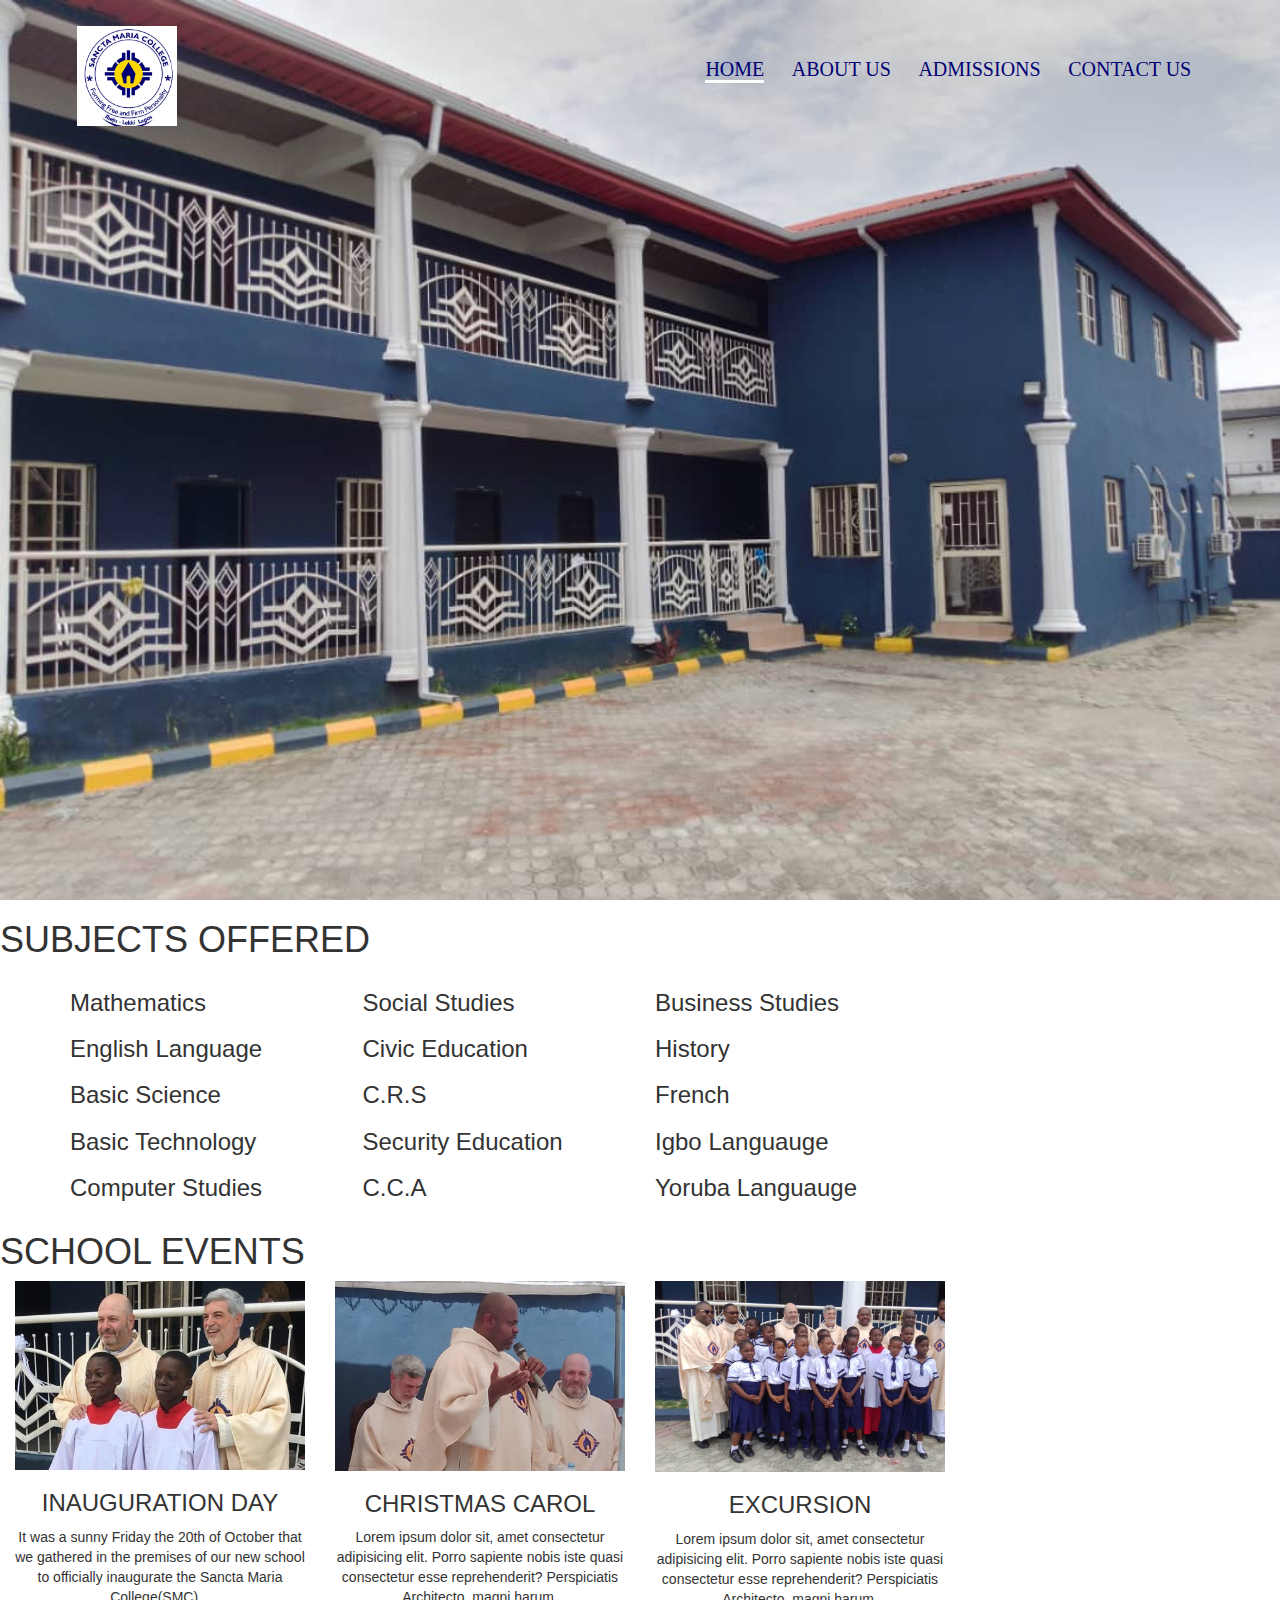
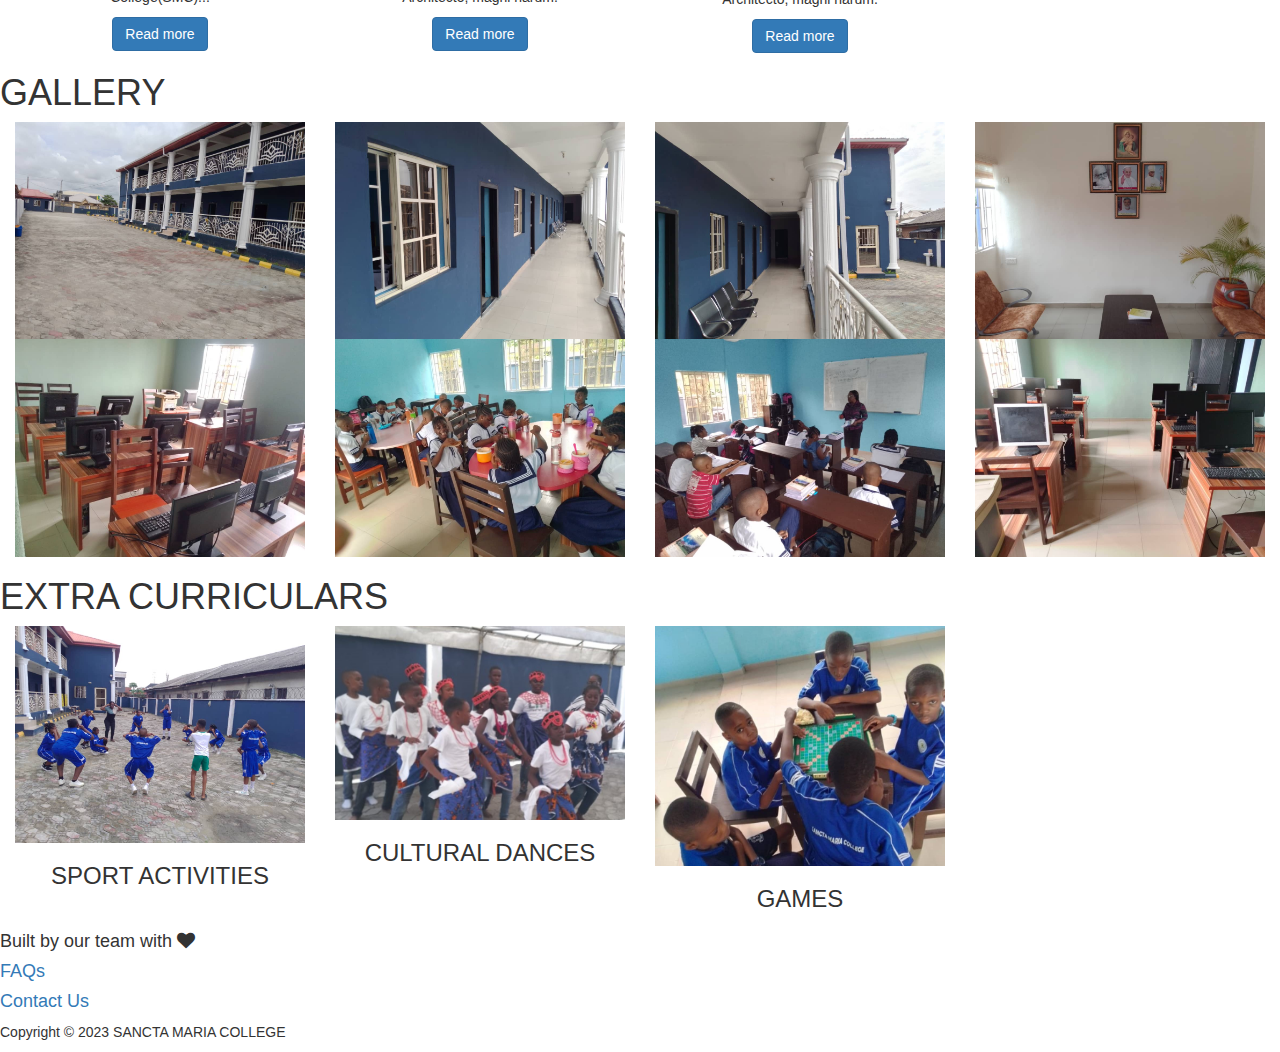
<file: index.html>
<!DOCTYPE html>
<html lang="en">
<head>
    <meta charset="UTF-8">
    <meta name="viewport" content="width=device-width, initial-scale=1.0">
    <title>SANCTA MARIA COLLEGE</title>
    <link rel="stylesheet" href="css/bootstrap.css">
    <link rel="stylesheet" href="css/style.css">
    <link rel="stylesheet" href="css/font-awesome.min.css">
</head>
<body>
    <!--The Header starts here-->
    <section class="header">
<nav>
    <a href="index.html"><img src="img/Logo3.jpg" alt="" srcset=""></a>
    <div class="nav-links" id="navLinks">
        <i class="fa fa-times" onclick="hideMenu()"></i>
        <ul>
            <li><a href="index.html" class="current-page">HOME</a></li>
            <li><a href="About.html">ABOUT US</a></li>
            <li><a href="meet.html">ADMISSIONS</a></li>
            <li><a href="notes.html">CONTACT US</a></li>
        </ul>
    </div>
    <i class="fa fa-bars" onclick="showMenu()"></i>
</nav>
    </section>
    <!--The header ends here-->

    <!--Subjects Offered starts here-->
    <section class="Events">
        <h1>SUBJECTS OFFERED</h1>
        <div class="container">
            <div class="row">
                <div class="bacon" >
                    <div class="col-md-3" id="it">
                        <h3>Mathematics</h3>
                        <h3>English Language</h3>
                        <h3>Basic Science</h3>
                        <h3>Basic Technology</h3>
                        <h3>Computer Studies</h3>
                    </div>
                    <div class="col-md-3" id="it">
                        <h3>Social Studies</h3>
                        <h3>Civic Education</h3>
                        <h3>C.R.S</h3>
                        <h3>Security Education</h3>
                        <h3>C.C.A</h3>
                    </div>
                    <div class="col-md-3" id="it">
                        <h3>Business Studies</h3>
                        <h3>History</h3>
                        <h3>French</h3>
                        <h3>Igbo Languauge</h3>
                        <h3>Yoruba Languauge</h3>
                    </div>
                </div>
            </div> 
        </div>
    </section>
<!--Subject Offered ends here-->
    
<!--Our School Events Starts here-->
    <section class="Events">
        <h1>SCHOOL EVENTS</h1>
        <div class="container-fluid text-center">
            <div class="row">
                <div class="bacon">
                    <div class="col-md-3" id="it">
                        <img src="img/pic1.jpg" alt="" class="img-responsive">
                    <h3>INAUGURATION DAY</h3>
                    <p>It was a sunny Friday the 20th of October that we gathered in the premises 
                        of our new school to officially inaugurate the Sancta Maria College(SMC)...</p>
                        <a href="Read.html" class="btn btn-primary">Read more</a>
                </div>
                    <div class="col-md-3" id="it">
                        <img src="img/pic2.jpg" alt="" class="img-responsive">
                    <h3>CHRISTMAS CAROL</h3> 
                    <p>Lorem ipsum dolor sit, amet consectetur adipisicing elit. Porro 
                        sapiente nobis iste quasi consectetur esse reprehenderit? 
                        Perspiciatis Architecto, magni harum.</p>
                        <a href="#" class="btn btn-primary">Read more</a>
                </div>
                    <div class="col-md-3" id="it">
                        <img src="img/pic3.jpg" alt="" class="img-responsive">
                        <h3>EXCURSION</h3>
                        <p>Lorem ipsum dolor sit, amet consectetur adipisicing elit. Porro 
                            sapiente nobis iste quasi consectetur esse reprehenderit? 
                            Perspiciatis Architecto, magni harum.</p>
                            <a href="#" class="btn btn-primary">Read more</a>
                    </div>
                </div>
            </div> 
        </div>
    </section>
    <!-- Our School Events Ends Here-->

    <!-- Our School Environment Starts here-->
    <section class="Tour">
        <h1>GALLERY</h1>
        <div class="container-fluid text-center">
            <div class="row">
                <div class="bacon">
                    <div class="col-md-3">
                        <img src="img/Tour1.jpg" alt="" class="img-responsive">
                    
                    </div>
                    <div class="col-md-3">
                        <img src="img/Tour2.jpg" alt="" class="img-responsive">
                    </div>
                    <div class="col-md-3">
                        <img src="img/Tour3.jpg" alt="" class="img-responsive">
                    </div>
                    <div class="col-md-3">
                        <img src="img/Tour4.jpg" alt="" class="img-responsive">
                    </div>
                </div>
            </div> 

            <div class="row">
                <div class="bacon">
                    <div class="col-md-3">
                        <img src="img/Tour5.jpg" alt="" class="img-responsive">
                    </div>
                    <div class="col-md-3">
                        <img src="img/Tour6.jpg" alt="" class="img-responsive">
                    </div>
                    <div class="col-md-3">
                        <img src="img/Tour8.jpg" alt="" class="img-responsive">
                    </div>
                    <div class="col-md-3">
                        <img src="img/Tour9.jpg" alt="" class="img-responsive">
                    </div>
                </div>
            </div>
        </div>
    </section>
    <!-- Our School Environment ends here-->

    <!-- Extra Curricular Activities starts here-->
    <section class="Events">
        <h1>EXTRA CURRICULARS</h1>
        <div class="container-fluid text-center">
            <div class="row">
                <div class="bacon">
                    <div class="col-md-3" id="it">
                        <img src="img/IMG-20230915-WA0012.jpg" alt="" class="img-responsive">
                    <h3>SPORT ACTIVITIES</h3>
                </div>
                    <div class="col-md-3" id="it">
                        <img src="img/IMG-20231204-WA0004.jpg" alt="" class="img-responsive">
                    <h3>CULTURAL DANCES
                </div>
                    <div class="col-md-3" id="it">
                        <img src="img/IMG-20231204-WA0007 - 1.jpg" alt="" class="img-responsive">
                        <h3>GAMES</h3>
                    </div>
                </div>
            </div> 
        </div>
    </section>
    <!-- Extra Curricular Activities ends here-->


  <!-- Footer starts here-->
    <footer>
    <div class="fat">
        <h4>Built by our team with <i class="fa fa-heart fa-1x"></i></h4>
        <h4><a href="meet.html">FAQs</a></h4>
        <h4><a href="notes.html">Contact Us</a></h4>
    </div>
    <p class="copy">Copyright &copy; 2023 SANCTA MARIA COLLEGE</p>
  </footer>
  <!-- Footer Ends here-->

  <!-- JS starts here-->
    <script>
        var navLinks = document.getElementById("navLinks");
        function showMenu(){
            navLinks.style.right = "0";
        }
        function hideMenu(){
            navLinks.style.right = "-200px";
        }
    </script>
    <!-- JS ends here-->
</body>
</html>
</file>
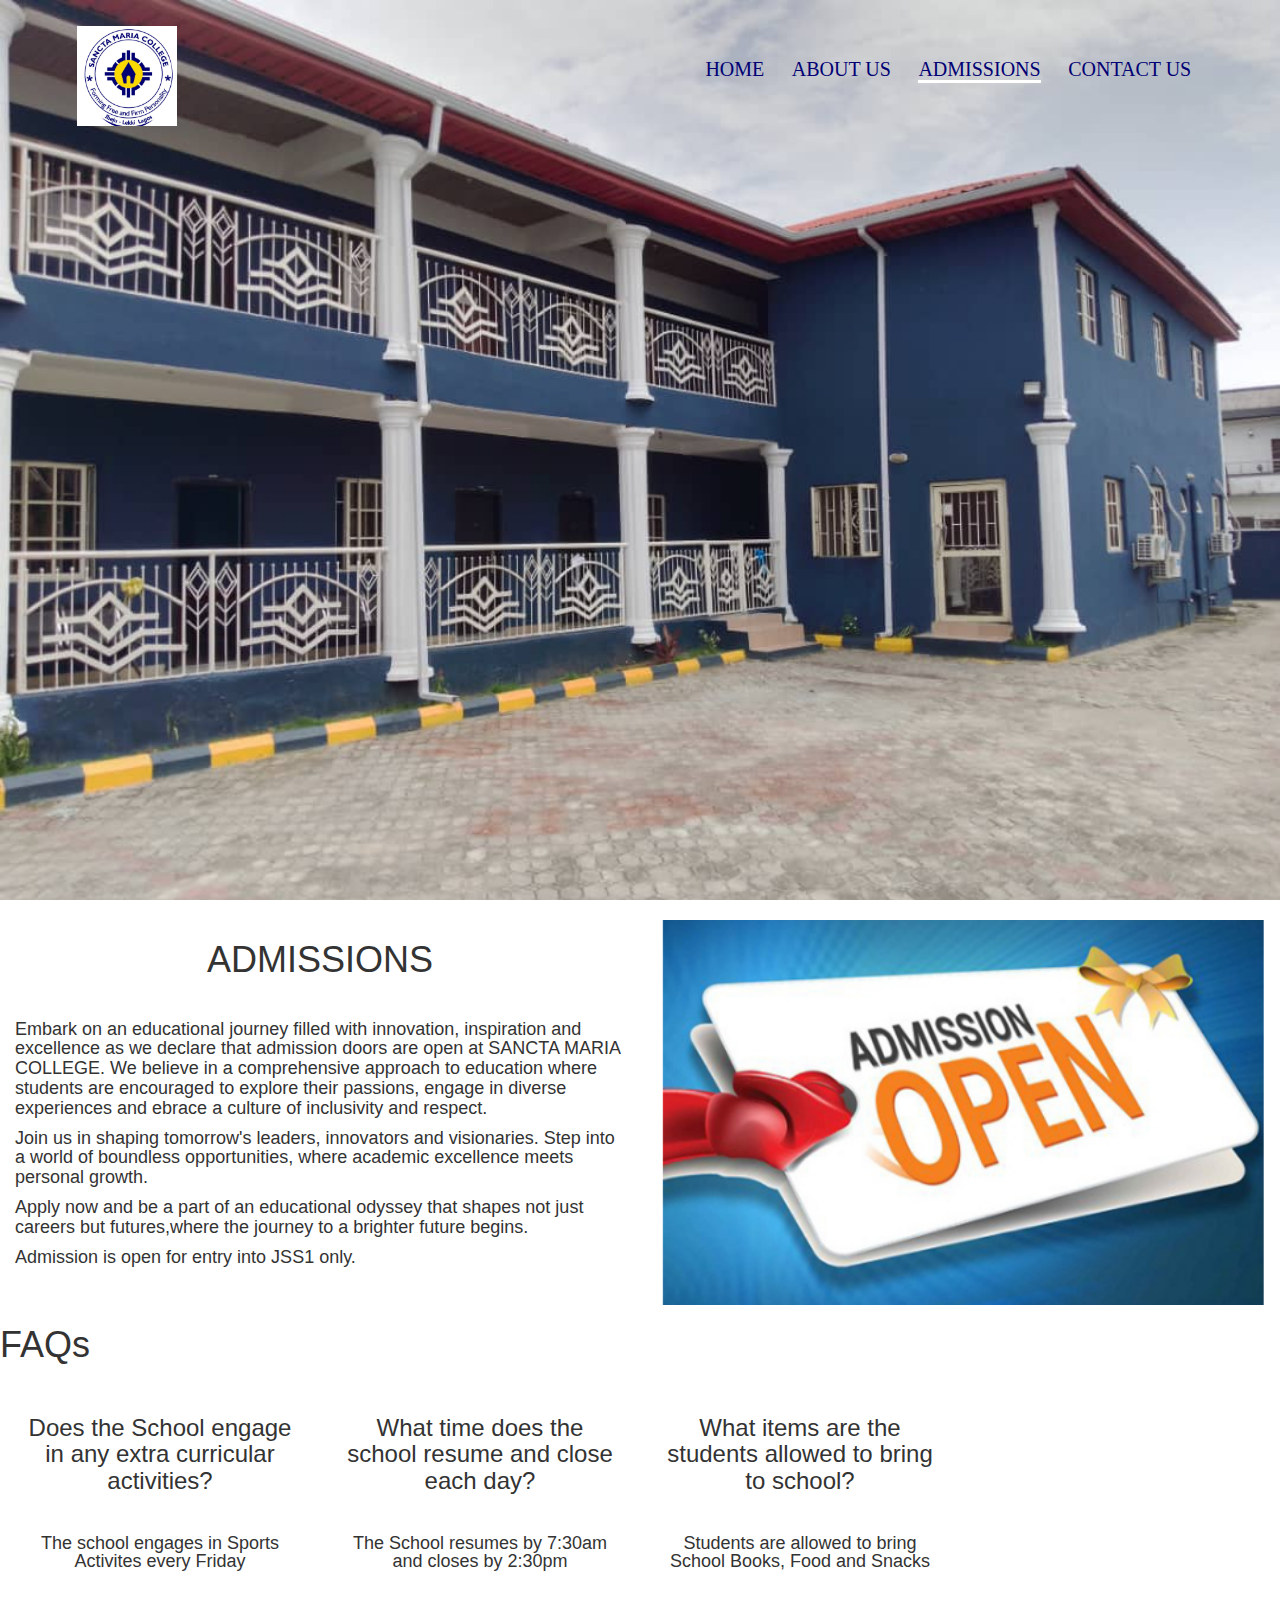
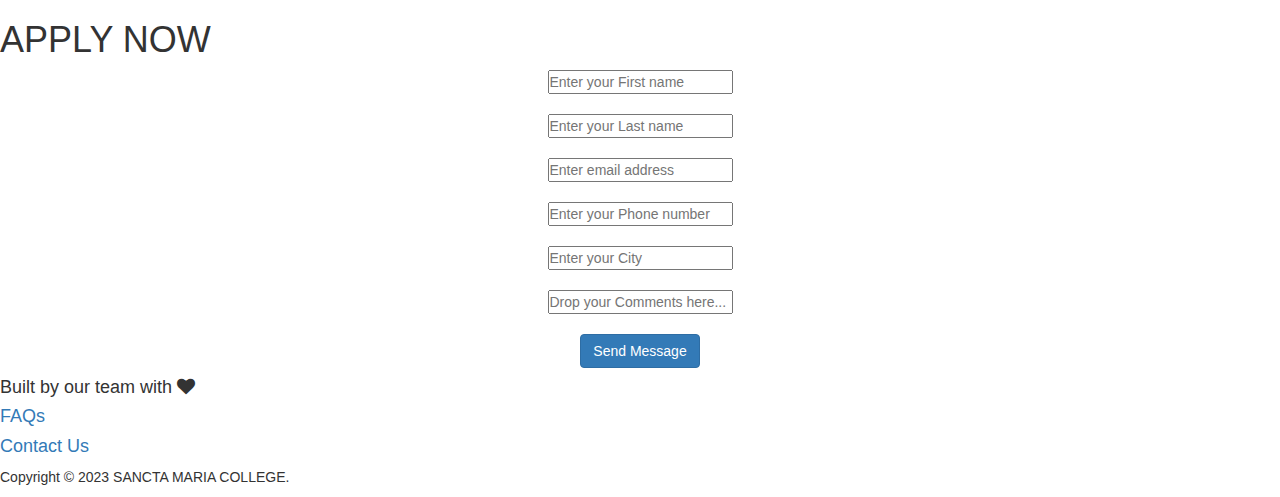
<file: meet.html>
<!DOCTYPE html>
<html lang="en">
<head>
    <meta charset="UTF-8">
    <meta name="viewport" content="width=device-width, initial-scale=1.0">
    <title>SANCTA MARIA COLLEGE</title>
    <link rel="stylesheet" href="css/bootstrap.css">
    <link rel="stylesheet" href="css/style.css">
    <link rel="stylesheet" href="css/font-awesome.min.css">
</head>
<body>
    <!--The Header starts here-->
    <section class="header">
<nav>
    <a href="index.html"><img src="img/Logo3.jpg" alt="" srcset=""></a>
    <div class="nav-links" id="navLinks">
        <i class="fa fa-times" onclick="hideMenu()"></i>
        <ul>
            <li><a href="index.html">HOME</a></li>
            <li><a href="About.html">ABOUT US</a></li>
            <li><a href="meet.html" class="current-page">ADMISSIONS</a></li>
            <li><a href="notes.html">CONTACT US</a></li>
        </ul>
    </div>
    <i class="fa fa-bars" onclick="showMenu()"></i>
</nav>
</section>
<!--The header ends here-->

<!-- Admissions starts here-->
<section class="About"> 
    <div class="container-fluid text-center" id="About">
        <div class="row">
            <div class="bacon">
                <div class="col-md-6" style="margin-top: 20px;">
                    <h1>ADMISSIONS</h1> <br>
                    <h4 style="text-align: left;">Embark on an educational journey filled with innovation, inspiration and excellence
                     as we declare that admission doors are open at SANCTA MARIA COLLEGE. We believe in a comprehensive approach
                    to education where students are encouraged to explore their passions, engage in diverse experiences and ebrace a culture of
                    inclusivity and respect.</h4>
                        <h4 style="text-align: left;"> Join us in shaping tomorrow's leaders, innovators and visionaries. Step into a world of
                            boundless opportunities, where academic excellence meets personal growth.</h4>
                    <h4 style="text-align: left;">Apply now and be a part of an educational odyssey that shapes not just careers but futures,where the journey to a brighter future begins.</h4>
                            <h4 style="text-align: left;">Admission is open for entry into JSS1 only.</h4>
                    
                </div>
                <div class="col-md-6" style="margin-top: 20px;">
                    <img src="img/admission open.png" alt="" width="100%">
                </div>
            </div>
        </div>
    </div>
</section>
<!--Admissions ends here-->


<!--FAQ-->
<section class="Events">
    <h1>FAQs</h1>
    <div class="container-fluid text-center" id="it">
        <div class="row">
            <div class="bacon">
                <div class="col-md-3" id="it" style="padding: 20px;">
                    <h3>Does the School engage in any extra curricular activities?</h3> <br>
                    <h4 style="line-height: 18px;">The school engages in Sports Activites every Friday</h4>
            </div>
                <div class="col-md-3" id="it" style="padding: 20px;">
                <h3>What time does the school resume and close each day?</h3> <br>
                <h4 style="line-height: 18px;"> The School resumes by 7:30am and closes by 2:30pm</h4>
            </div>
            <div class="col-md-3" id="it" style="padding: 20px;">
                <h3>What items are the students allowed to bring to school?</h3> <br>
                <h4 style="line-height: 18px;"> Students are allowed to bring School Books, Food and Snacks</h4>
            </div>
            </div>
        </div> 
    </div>
</section>
<!--End FAQ-->
    <section class="contact-us">
    <h1>APPLY NOW</h1> 
    <div class="container-fluid text-center" id="apply">
        <div class="row">
            <div class="bacon">
                <div class="col-md-12">
                    <form action="mailto:sanctamariacollege@gmail.com" method="post">
                    <input type="text" name="name" placeholder="Enter your First name" required><br><br>
                    <input type="text" name="name" placeholder="Enter your Last name" required><br><br>
                    <input type="email" name="email" placeholder="Enter email address" required> <br><br>
                    <input type="text" name="subject" placeholder="Enter your Phone number" required> <br><br>
                    <input type="text" name="subject" placeholder="Enter your City" required> <br><br>
                    <input type="text" name="subject" placeholder="Drop your Comments here..." required> <br><br>
                        <button type="submit" class="btn btn-primary">Send Message</button>
                    </form>
                    </div>
            </div>
        </div> 
    </div>
</section>


<!--Footer starts here-->
<footer>
    <div class="fat">
        <h4>Built by our team with <i class="fa fa-heart fa-1x"></i></h4>
        <h4><a href="meet.html">FAQs</a></h4>
        <h4><a href="notes.html">Contact Us</a></h4>
        
    </div>
    <p class="copy">Copyright &copy; 2023 SANCTA MARIA COLLEGE.</p>
  </footer>
  <!-- Footer ends here-->

  <!-- JS starts here-->
  <script>
    var navLinks = document.getElementById("navLinks");
    function showMenu(){
        navLinks.style.right = "0";
    }
    function hideMenu(){
        navLinks.style.right = "-200px";
    }
</script>
<!-- JS ends here -->

</body>
</html>
</file>
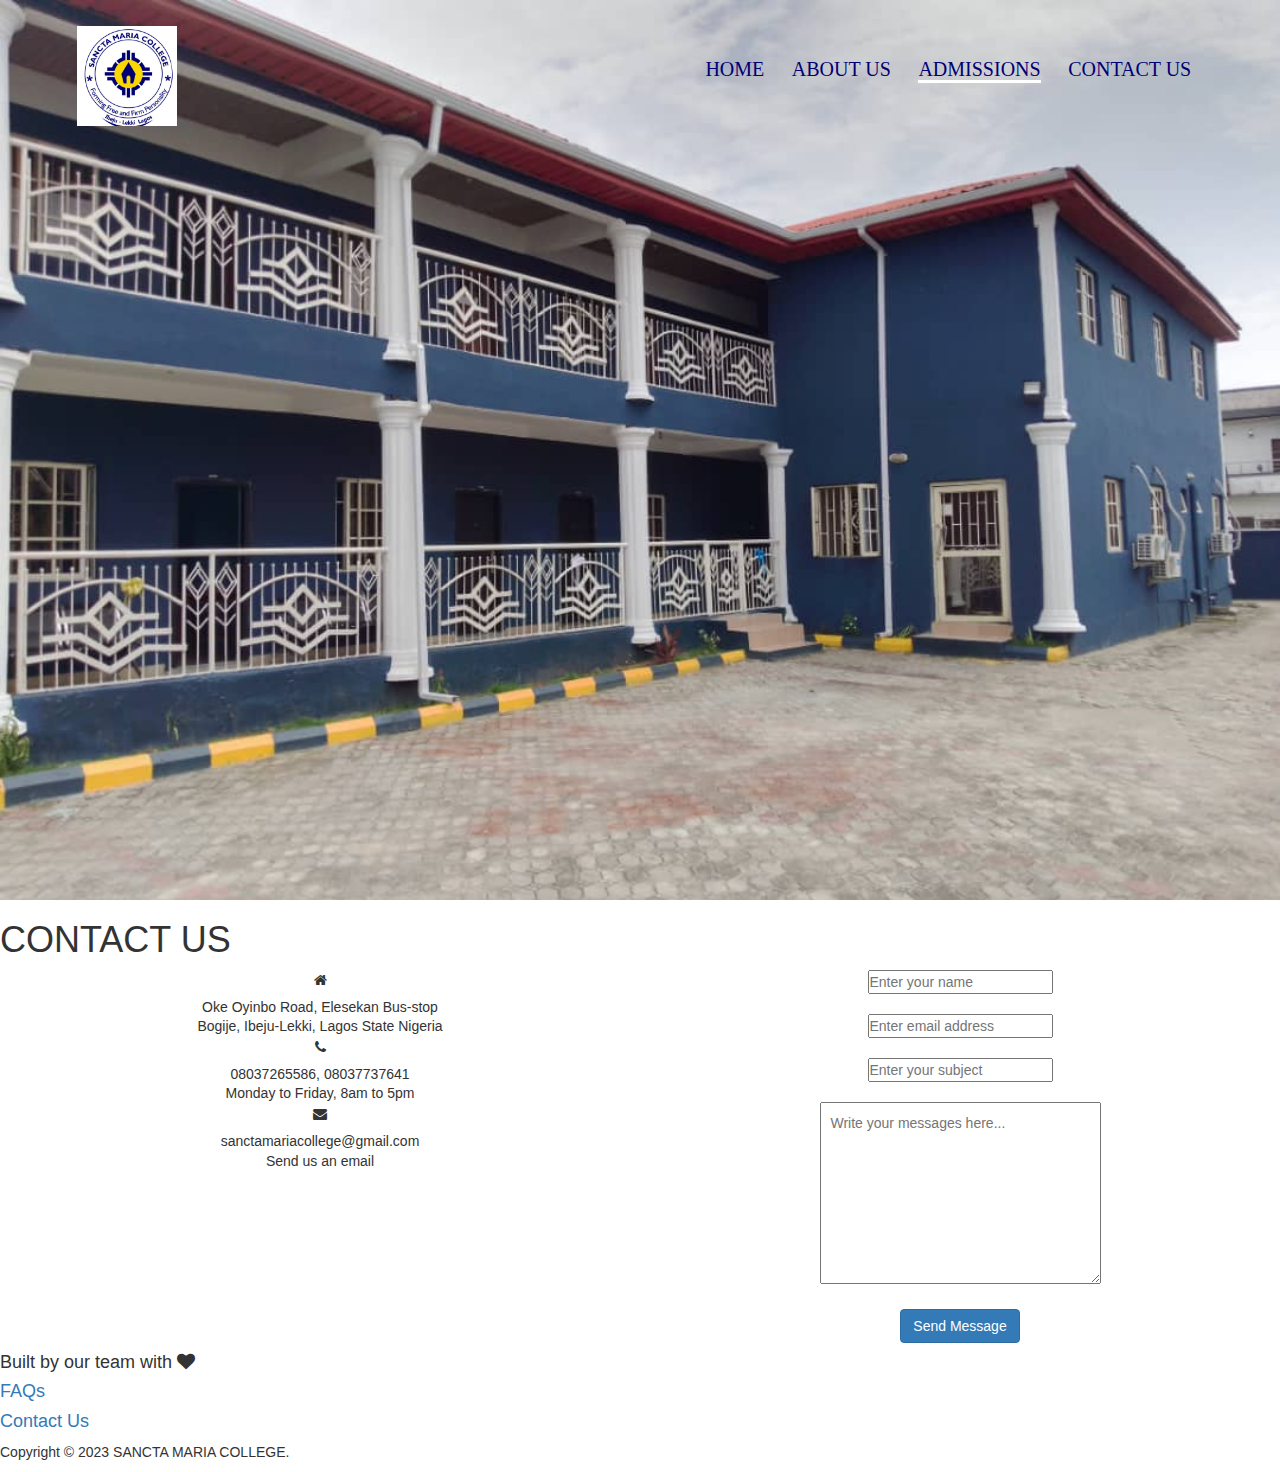
<file: notes.html>
<!DOCTYPE html>
<html lang="en">
<head>
    <meta charset="UTF-8">
    <meta name="viewport" content="width=device-width, initial-scale=1.0">
    <title>SANCTA MARIA COLLEGE</title>
    <link rel="stylesheet" href="css/bootstrap.css">
    <link rel="stylesheet" href="css/style.css">
    <link rel="stylesheet" href="css/font-awesome.min.css">
</head>
<body>
    <!--The Header starts here-->
    <section class="header">
<nav>
    <a href="index.html"><img src="img/Logo3.jpg" alt="" srcset=""></a>
    <div class="nav-links" id="navLinks">
        <i class="fa fa-times" onclick="hideMenu()"></i>
        <ul>
            <li><a href="index.html">HOME</a></li>
            <li><a href="About.html">ABOUT US</a></li>
            <li><a href="meet.html" class="current-page">ADMISSIONS</a></li>
            <li><a href="notes.html">CONTACT US</a></li>
        </ul>
    </div>
    <i class="fa fa-bars" onclick="showMenu()"></i>
</nav>
</section>
<!-- Contact Us starts here-->
    <section class="contact-us">
        <h1>CONTACT US</h1> 
        <div class="container-fluid text-center" id="contact">
            <div class="row">
                <div class="bacon">
                    <div class="col-md-6">
                        <div>
                            <i class="fa fa-home"></i>
                    <span style="line-height: 2px;">
                        <h5>Oke Oyinbo Road, Elesekan Bus-stop</h5>
                        <p>Bogije, Ibeju-Lekki, Lagos State Nigeria</p>
                    </span>
                        </div>
                        
                    <i class="fa fa-phone"></i>
                    <span style="line-height: 2px;">
                        <h5>08037265586, 08037737641</h5>
                        <p>Monday to Friday, 8am to 5pm</p>
                    </span>
                    <i class="fa fa-envelope"></i>
                    <span style="line-height: 2px;">
                        <h5>sanctamariacollege@gmail.com</h5>
                        <p>Send us an email</p>
                    </span>
                    </div>
                        
                    <div class="col-md-6">
                        <form action="mailto:sanctamariacollege@gmail.com" method="post">
                            <input type="text" name="name" placeholder="Enter your name" required><br><br>
                            <input type="email" name="email" placeholder="Enter email address" required> <br><br>
                            <input type="text" name="subject" placeholder="Enter your subject" required> <br><br>
                            <textarea  cols="30" rows="8" name="message" placeholder="Write your messages here..." style="padding: 10px;" required></textarea><br><br>
                            <!--<a href="" class="btn btn-primary">Send Message</a>-->
                            <button type="submit" class="btn btn-primary">Send Message</button>
                        </form>
                    </div>
                </div>
            </div> 
        </div>
    </section>
    <!-- Contact Us ends here-->
    <!--Footer starts here-->
<footer>
    <div class="fat">
        <h4>Built by our team with <i class="fa fa-heart fa-1x"></i></h4>
        <h4><a href="meet.html">FAQs</a></h4>
        <h4><a href="notes.html">Contact Us</a></h4>
        
    </div>
    <p class="copy">Copyright &copy; 2023 SANCTA MARIA COLLEGE.</p>
  </footer>
  <!-- Footer ends here-->
    <!-- JS starts here-->
  <script>
    var navLinks = document.getElementById("navLinks");
    function showMenu(){
        navLinks.style.right = "0";
    }
    function hideMenu(){
        navLinks.style.right = "-200px";
    }
</script>
<!-- JS ends here -->
</body>
</html>
</file>
<file: css/style.css>
*{
    margin: 0;
    padding: 0; 
}

/*Header Style Starts Here*/
.header{
    min-height: 100vh;
    width: 100%;
    background-image: url(../img/FullPage.jpg);
    background-size: cover;
    position: relative;
    font-family:fantasy;
}
nav{
    display: flex;
    padding: 2% 6%;
    justify-content: space-between;
    align-items: center;
}
nav img{
    width: 100px;
}
.nav-links{
    flex: 1;
    text-align: right;
}
.nav-links ul li{
    list-style-type: none;
    display: inline-block;
    padding: 8px 12px;
    position: relative;
}
.nav-links ul li a{
    color: #000074;
    text-decoration: none;
    font-size: 20px;
}
.nav-links ul li::after{
    content: '';
    width: 0%;
    height: 2px;
    background: white;
    display: block;
    margin: auto;
    transition: 0.5s;
}
.nav-links ul li:hover::after{
    width: 100%;
}
nav .fa{
    display: none;
}
.current-page {
    border-bottom: 3px solid white;
  }
/* Header style ends here*/

/* Responsive Header Style Starts Here*/
@media(max-width: 700px){
    .nav-links ul li{
        display: block;
    }
    .nav-links{
        position: fixed;
        background: #000074;
        height: 100vh;
        width: 200px;
        top: 0;
        right: -200px;
        text-align: left;
        z-index: 2;
        transition: 1s;
    }
    .nav-links ul li a{
        color: white;
    }
    nav .fa{  
        display: block;
        color: white;
        margin: 10px;
        font-size: 22px;
        cursor: pointer;
    }
    .nav-links ul{
        padding: 30px;
    }
    .Events h1{
        font-size: 20px;
        color: #000074;
    }
    .Tour h1{
        color: #000074;
    }
    nav img{
        width: 50px;
    }
    .Events{
        width: 100%;
    }
    .Tour{
        width: 100%;
    }
    
/* Responsive Header Style Ends Here*/

/* Css style for our school events, Extra Curricular activites and subject offered* starts here*/
.Events{
    width: 80%;
    margin: auto;
    text-align: center;
    padding-top: 20px;
    line-height: 2px;
    color: #000074;
    padding-bottom: 0px;
    font-family:Cambria, Cochin, Georgia, Times, 'Times New Roman', serif;
}
.Events h1{
    line-height: 2px;
    color: #000074;
}
.row img{
    border-radius: 10px;
}
/* Css style for our school events, Extra Curricular activites and subject offered* ends here*/

/* Css style for School Environment starts here*/
.Tour{
    color: #000074;
    width: 80%;
    margin: auto;
    text-align: center;
    line-height: 2px;
    padding-bottom: 20px;
    font-size: 2px;
    font-family: Cambria, Cochin, Georgia, Times, 'Times New Roman', serif;
}
.row{
    margin-bottom: 20px;
}
.Tour h3{
    margin-top: 16px;
    margin-bottom: 15px;
    text-align: center;
}
/* Css style for School Environment ends here*/

/* For styling the events class individually starts here*/
#it{
    padding: 0px 0px 50px 0px;
    border-radius: 20px;
    background-color: #fbfbfb;
    color: #000074;
    margin: 40px;
    line-height: 30px;
}
/* For styling the events class individually ends here*/

/* For styling the about id starts here*/
#About {
    margin: auto;
    text-align: center;
    padding-top: 50px;
    line-height: 20px;
    color: #000074;
    padding-bottom: 20px;
    font-weight: bolder;
    font-family: Cambria, Cochin, Georgia, Times, 'Times New Roman', serif;
}
#About h1{
    line-height: 10px;
    color: #000074;
}
.About{
    text-align: center;
    color: #000074;
}
.About h1{
    line-height: 2px;
}
.About{
    font-family: Cambria, Cochin, Georgia, Times, 'Times New Roman', serif;
  }
    #About h4{
    line-height: 30px;
  }
/* For styling the about id ends here*/

/* For styling contact us starts here*/
.contact-us .fa{
    font-size: 28px;
    color: #000074;
    margin: 10px;
    margin-right: 30px;
}
.contact-us{
    width: 100%;
    margin: auto;
    font-family: Cambria, Cochin, Georgia, Times, 'Times New Roman', serif;
}
#contact input{
    border-radius: 2em;
    border: 2px #000074 solid;
    padding: 10px 70px 10px 15px;
}
    #apply input{
    border-radius: 2em;
    border: 2px #000074 solid;
    padding: 10px 70px 10px 15px;
}
.contact-us h1{
    text-align: center;
    color: #000074;
    margin-bottom: 10px;
}
/* For styling contact us ends here*/

/* For styling the footer starts here*/
.fat a{
    color: white;
    text-decoration: none;
  }
  .fat a:hover{
    color: blueviolet;
  }
  footer{
    text-align: center;
    display: flex;
    justify-content: space-around;
    padding-top: 20px;
    background-color: darkblue;
    color: white;
    font-family: Cambria, Cochin, Georgia, Times, 'Times New Roman', serif;
  }
  .copy{
    padding-top: 70px;
  }
  /* For styling the footer ends here*/

  /* For styling mees id in meet.html starts here*/
  #Meet{
    color: #000074;
    font-family: Cambria, Cochin, Georgia, Times, 'Times New Roman', serif;
  }
  .Meet{
    text-align: center;
    font-family: Cambria, Cochin, Georgia, Times, 'Times New Roman', serif;
    color: #000074;
    font-size: 20px;
  }
  /* For styling mees id in meet.html starts here*/
</file>
